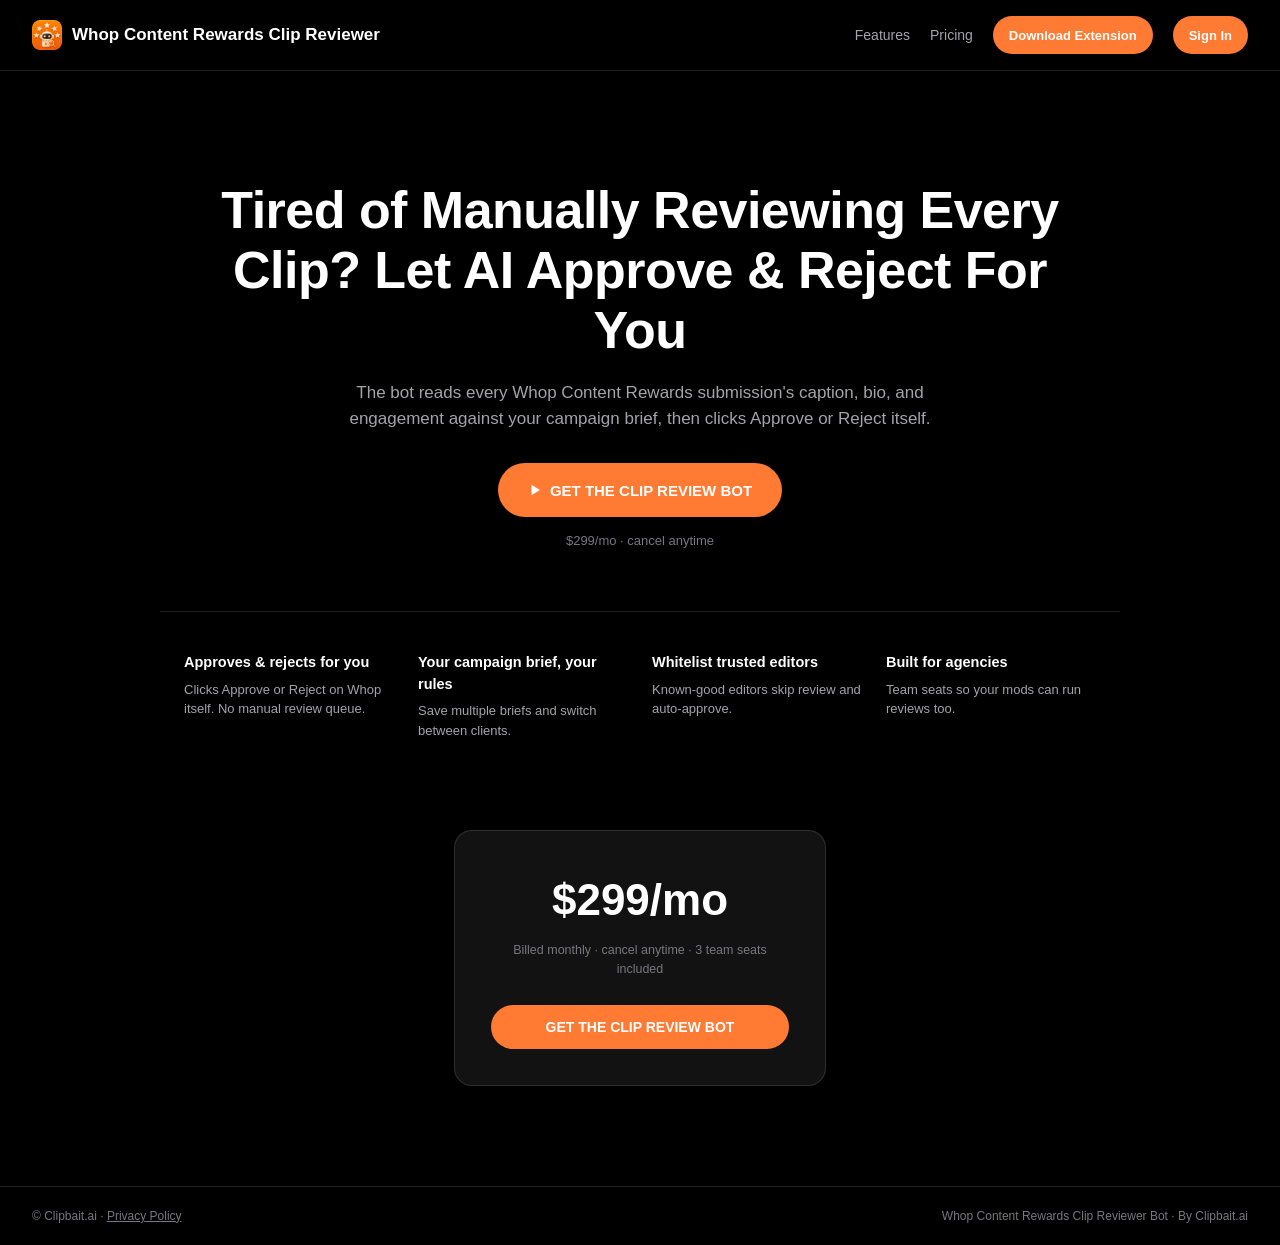
<file: index.html>
<!doctype html>
<html lang="en">
<head>
  <meta charset="utf-8" />
  <meta name="viewport" content="width=device-width, initial-scale=1" />
  <title>Whop Content Rewards Clip Reviewer, Autonomous Clip Reviewing by Clipbait.ai</title>
  <meta name="description" content="An AI browser extension that reviews Whop Content Rewards clips, so clipping agencies can scale without hiring more moderators." />
  <link rel="icon" href="assets/logo.png" />
  <link rel="stylesheet" href="style.css" />
</head>
<body>

  <header class="site-header">
    <a class="brand" href="/">
      <img src="assets/logo.png" alt="" />
      <span>Whop Content Rewards Clip Reviewer</span>
    </a>
    <nav>
      <a href="#features">Features</a>
      <a href="#pricing">Pricing</a>
      <button class="btn btn-primary" id="nav-download-btn">Download Extension</button>
      <button class="btn btn-primary" id="nav-signin-btn">Sign In</button>
    </nav>
  </header>

  <main>
    <section class="hero">
      <h1>Tired of Manually Reviewing Every Clip? Let AI Approve &amp; Reject For You</h1>
      <p class="sub">The bot reads every Whop Content Rewards submission's caption, bio, and engagement against your campaign brief, then clicks Approve or Reject itself.</p>
      <button class="btn btn-primary btn-hero" id="hero-signin-btn">
        <svg width="14" height="14" viewBox="0 0 14 14" fill="none"><path d="M3.5 1.8 L12 7 L3.5 12.2 Z" fill="#ffffff"></path></svg>
        GET THE CLIP REVIEW BOT
      </button>
      <div class="hero-note">$299/mo &middot; cancel anytime</div>
    </section>

    <section class="features" id="features">
      <div class="feature">
        <div class="feature-title">Approves &amp; rejects for you</div>
        <div class="feature-desc">Clicks Approve or Reject on Whop itself. No manual review queue.</div>
      </div>
      <div class="feature">
        <div class="feature-title">Your campaign brief, your rules</div>
        <div class="feature-desc">Save multiple briefs and switch between clients.</div>
      </div>
      <div class="feature">
        <div class="feature-title">Whitelist trusted editors</div>
        <div class="feature-desc">Known-good editors skip review and auto-approve.</div>
      </div>
      <div class="feature">
        <div class="feature-title">Built for agencies</div>
        <div class="feature-desc">Team seats so your mods can run reviews too.</div>
      </div>
    </section>

    <section class="pricing" id="pricing">
      <div class="pricing-card">
        <div class="pricing-price"><span>$299</span>/mo</div>
        <div class="pricing-note">Billed monthly &middot; cancel anytime &middot; 3 team seats included</div>
        <button class="btn btn-primary btn-block" id="pricing-signin-btn">GET THE CLIP REVIEW BOT</button>
      </div>
    </section>
  </main>

  <!-- Download modal -- desktop visitors now skip this entirely (nav-download-btn
       sends them straight to the Chrome Web Store, see main.js). Only ever
       opens for a mobile visitor, since Chrome extensions can't install
       there and the store page itself wouldn't help them. -->
  <div class="modal-backdrop" id="download-backdrop">
    <div class="modal" id="download-modal">
      <button class="modal-close" id="download-close-btn">&times;</button>
      <h2>Download the extension</h2>
      <div class="modal-requirement">Requires desktop Google Chrome (or Edge/Brave). Chrome extensions can't be installed on a phone.</div>
      <p class="modal-sub">You're on a phone right now -- open this page on your computer to install it. This link goes straight back here:</p>
      <div class="modal-link-box" id="modal-link-box">clipreviewbot.clipbait.ai</div>
      <button class="btn btn-primary btn-block" id="modal-copy-link-btn">Copy link</button>
    </div>
  </div>

  <footer class="site-footer">
    <span>&copy; Clipbait.ai &middot; <a href="/privacy.html">Privacy Policy</a></span>
    <span>Whop Content Rewards Clip Reviewer Bot &middot; By Clipbait.ai</span>
  </footer>

  <script src="main.js"></script>
</body>
</html>
</file>
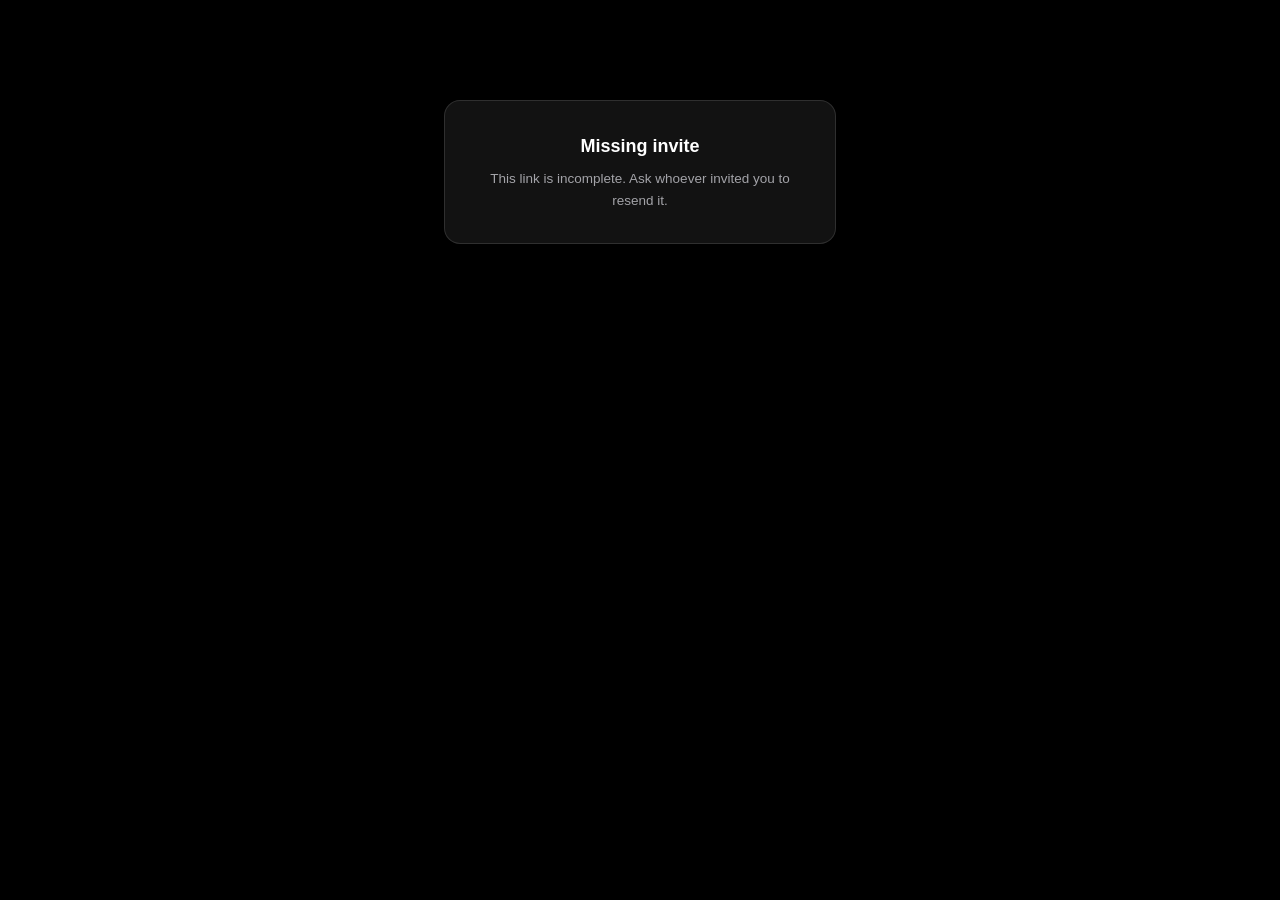
<file: accept-invite.html>
<!doctype html>
<html lang="en">
<head>
  <meta charset="utf-8" />
  <meta name="viewport" content="width=device-width, initial-scale=1" />
  <title>Accept your team invite, Whop Content Rewards Clip Reviewer</title>
  <link rel="icon" href="assets/logo.png" />
  <link rel="stylesheet" href="style.css" />
  <style>
    .connect-wrap { max-width: 440px; margin: 100px auto; padding: 0 24px; text-align: center; }
    .connect-card { background: var(--surface); border: 1px solid var(--border); border-radius: 16px; padding: 32px; }
    .connect-title { font-size: 18px; font-weight: 700; color: var(--text-title); margin-bottom: 8px; }
    .connect-sub { font-size: 13.5px; color: var(--text-secondary); line-height: 1.6; }
    #connect-actions { display: none; flex-direction: column; gap: 10px; margin-top: 20px; }
    #connect-actions.visible { display: flex; }
    .spinner {
      width: 28px; height: 28px; border: 3px solid var(--border); border-top-color: var(--accent);
      border-radius: 50%; margin: 0 auto 16px; animation: spin 0.8s linear infinite;
    }
    .spinner.hidden { display: none; }
    @keyframes spin { to { transform: rotate(360deg); } }
  </style>
</head>
<body>
  <div class="connect-wrap">
    <div class="connect-card">
      <div class="spinner hidden" id="connect-spinner"></div>
      <div class="connect-title" id="connect-title">You're invited to a team</div>
      <div class="connect-sub" id="connect-sub">Sign in with Google to accept and connect the extension. No separate subscription needed, you're joining your team's plan.</div>
      <div id="connect-actions"></div>
    </div>
  </div>
  <script src="accept-invite.js"></script>
</body>
</html>
</file>
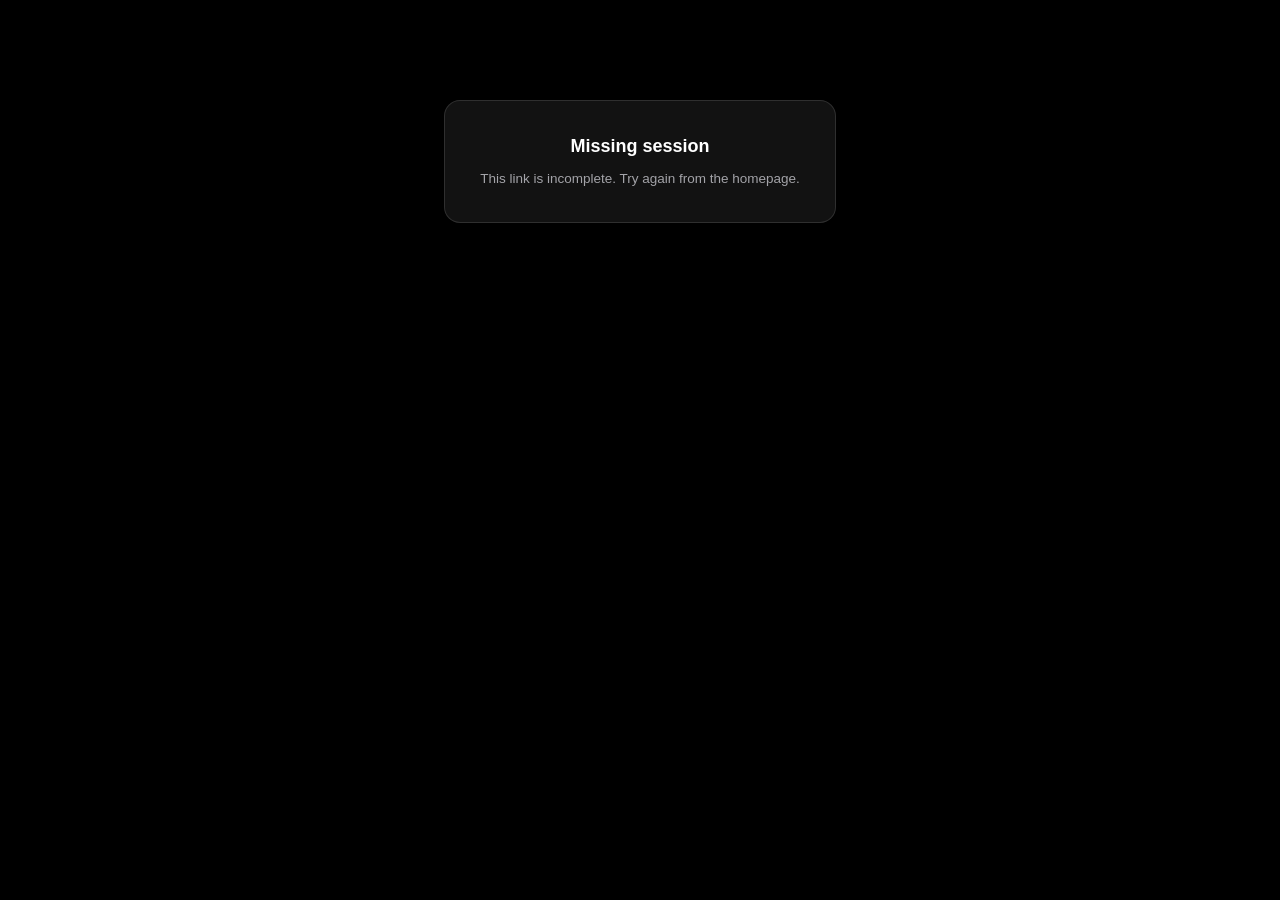
<file: connect.html>
<!doctype html>
<html lang="en">
<head>
  <meta charset="utf-8" />
  <meta name="viewport" content="width=device-width, initial-scale=1" />
  <title>Connecting your extension, Whop Content Rewards Clip Reviewer</title>
  <link rel="icon" href="assets/logo.png" />
  <link rel="stylesheet" href="style.css" />
  <style>
    .connect-wrap { max-width: 440px; margin: 100px auto; padding: 0 24px; text-align: center; }
    .connect-card { background: var(--surface); border: 1px solid var(--border); border-radius: 16px; padding: 32px; }
    .connect-icon { width: 48px; height: 48px; margin: 0 auto 16px; }
    .connect-title { font-size: 18px; font-weight: 700; color: var(--text-title); margin-bottom: 8px; }
    .connect-sub { font-size: 13.5px; color: var(--text-secondary); line-height: 1.6; }
    #connect-actions { display: none; flex-direction: column; gap: 10px; margin-top: 20px; }
    #connect-actions.visible { display: flex; }
    .spinner {
      width: 28px; height: 28px; border: 3px solid var(--border); border-top-color: var(--accent);
      border-radius: 50%; margin: 0 auto 16px; animation: spin 0.8s linear infinite;
    }
    @keyframes spin { to { transform: rotate(360deg); } }
  </style>
</head>
<body>
  <div class="connect-wrap">
    <div class="connect-card">
      <div class="spinner" id="connect-spinner"></div>
      <div class="connect-title" id="connect-title">Connecting your extension…</div>
      <div class="connect-sub" id="connect-sub">Hang tight, this only takes a second.</div>
      <div id="connect-actions"></div>
    </div>
  </div>
  <script src="connect.js"></script>
</body>
</html>
</file>
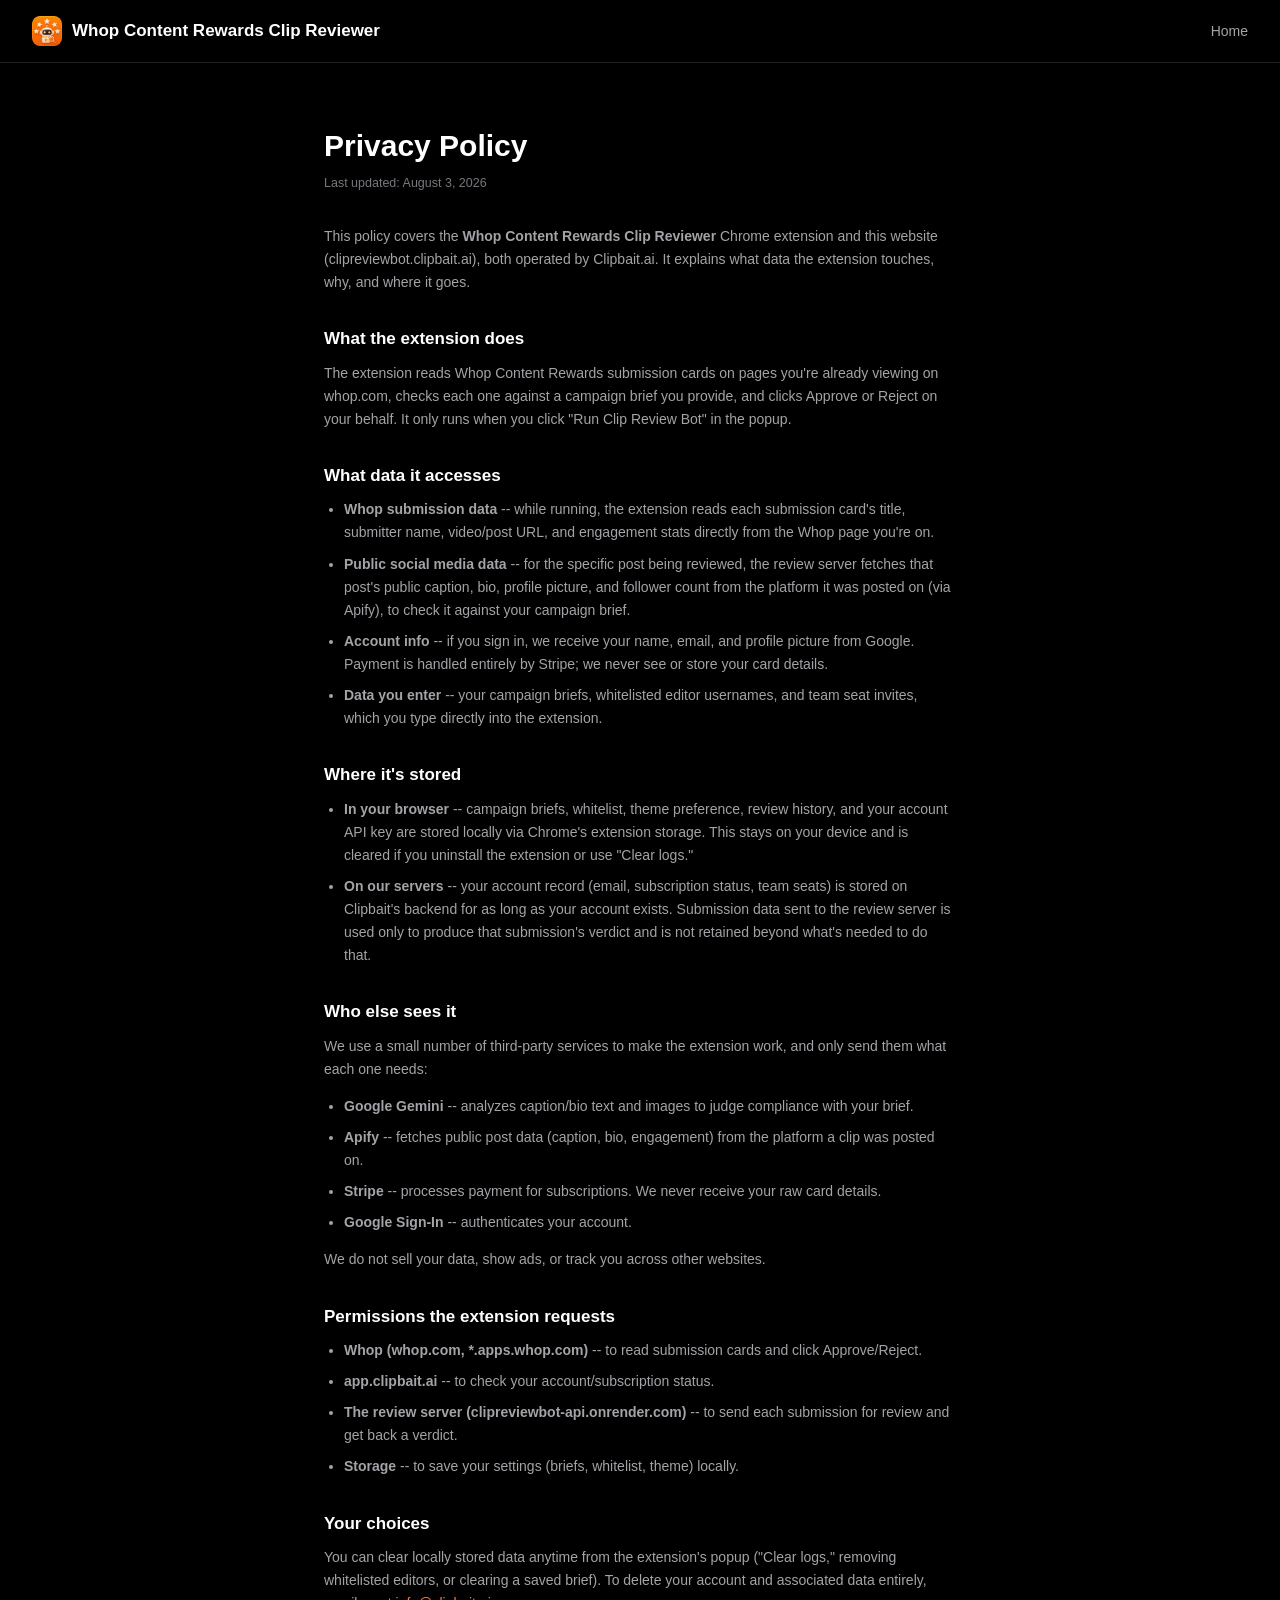
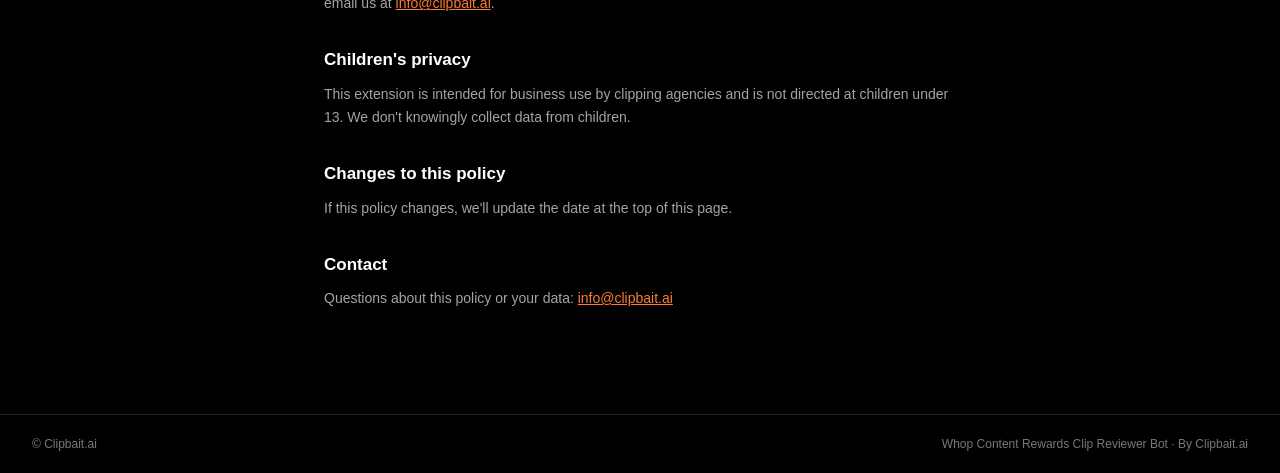
<file: privacy.html>
<!doctype html>
<html lang="en">
<head>
  <meta charset="utf-8" />
  <meta name="viewport" content="width=device-width, initial-scale=1" />
  <title>Privacy Policy, Whop Content Rewards Clip Reviewer</title>
  <meta name="description" content="Privacy policy for the Whop Content Rewards Clip Reviewer Chrome extension by Clipbait.ai." />
  <link rel="icon" href="assets/logo.png" />
  <link rel="stylesheet" href="style.css" />
</head>
<body>

  <header class="site-header">
    <a class="brand" href="/">
      <img src="assets/logo.png" alt="" />
      <span>Whop Content Rewards Clip Reviewer</span>
    </a>
    <nav>
      <a href="/">Home</a>
    </nav>
  </header>

  <main class="legal">
    <h1>Privacy Policy</h1>
    <div class="legal-updated">Last updated: August 3, 2026</div>

    <p>This policy covers the <strong>Whop Content Rewards Clip Reviewer</strong> Chrome extension and this website (clipreviewbot.clipbait.ai), both operated by Clipbait.ai. It explains what data the extension touches, why, and where it goes.</p>

    <h2>What the extension does</h2>
    <p>The extension reads Whop Content Rewards submission cards on pages you're already viewing on whop.com, checks each one against a campaign brief you provide, and clicks Approve or Reject on your behalf. It only runs when you click "Run Clip Review Bot" in the popup.</p>

    <h2>What data it accesses</h2>
    <ul>
      <li><strong>Whop submission data</strong> -- while running, the extension reads each submission card's title, submitter name, video/post URL, and engagement stats directly from the Whop page you're on.</li>
      <li><strong>Public social media data</strong> -- for the specific post being reviewed, the review server fetches that post's public caption, bio, profile picture, and follower count from the platform it was posted on (via Apify), to check it against your campaign brief.</li>
      <li><strong>Account info</strong> -- if you sign in, we receive your name, email, and profile picture from Google. Payment is handled entirely by Stripe; we never see or store your card details.</li>
      <li><strong>Data you enter</strong> -- your campaign briefs, whitelisted editor usernames, and team seat invites, which you type directly into the extension.</li>
    </ul>

    <h2>Where it's stored</h2>
    <ul>
      <li><strong>In your browser</strong> -- campaign briefs, whitelist, theme preference, review history, and your account API key are stored locally via Chrome's extension storage. This stays on your device and is cleared if you uninstall the extension or use "Clear logs."</li>
      <li><strong>On our servers</strong> -- your account record (email, subscription status, team seats) is stored on Clipbait's backend for as long as your account exists. Submission data sent to the review server is used only to produce that submission's verdict and is not retained beyond what's needed to do that.</li>
    </ul>

    <h2>Who else sees it</h2>
    <p>We use a small number of third-party services to make the extension work, and only send them what each one needs:</p>
    <ul>
      <li><strong>Google Gemini</strong> -- analyzes caption/bio text and images to judge compliance with your brief.</li>
      <li><strong>Apify</strong> -- fetches public post data (caption, bio, engagement) from the platform a clip was posted on.</li>
      <li><strong>Stripe</strong> -- processes payment for subscriptions. We never receive your raw card details.</li>
      <li><strong>Google Sign-In</strong> -- authenticates your account.</li>
    </ul>
    <p>We do not sell your data, show ads, or track you across other websites.</p>

    <h2>Permissions the extension requests</h2>
    <ul>
      <li><strong>Whop (whop.com, *.apps.whop.com)</strong> -- to read submission cards and click Approve/Reject.</li>
      <li><strong>app.clipbait.ai</strong> -- to check your account/subscription status.</li>
      <li><strong>The review server (clipreviewbot-api.onrender.com)</strong> -- to send each submission for review and get back a verdict.</li>
      <li><strong>Storage</strong> -- to save your settings (briefs, whitelist, theme) locally.</li>
    </ul>

    <h2>Your choices</h2>
    <p>You can clear locally stored data anytime from the extension's popup ("Clear logs," removing whitelisted editors, or clearing a saved brief). To delete your account and associated data entirely, email us at <a href="mailto:info@clipbait.ai">info@clipbait.ai</a>.</p>

    <h2>Children's privacy</h2>
    <p>This extension is intended for business use by clipping agencies and is not directed at children under 13. We don't knowingly collect data from children.</p>

    <h2>Changes to this policy</h2>
    <p>If this policy changes, we'll update the date at the top of this page.</p>

    <h2>Contact</h2>
    <p>Questions about this policy or your data: <a href="mailto:info@clipbait.ai">info@clipbait.ai</a></p>
  </main>

  <footer class="site-footer">
    <span>&copy; Clipbait.ai</span>
    <span>Whop Content Rewards Clip Reviewer Bot &middot; By Clipbait.ai</span>
  </footer>

</body>
</html>
</file>
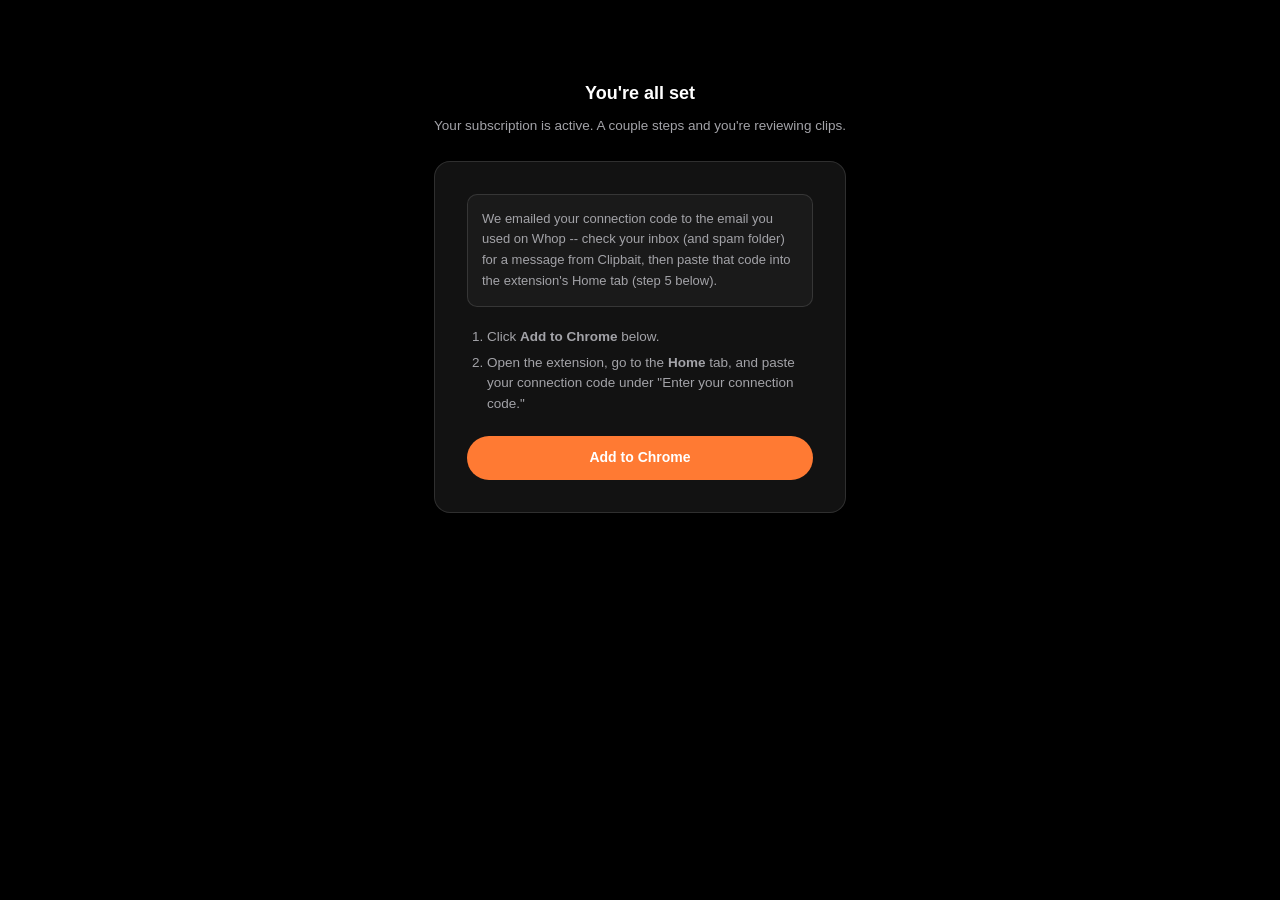
<file: welcome.html>
<!doctype html>
<html lang="en">
<head>
  <meta charset="utf-8" />
  <meta name="viewport" content="width=device-width, initial-scale=1" />
  <title>You're all set, Whop Content Rewards Clip Reviewer</title>
  <link rel="icon" href="assets/logo.png" />
  <link rel="stylesheet" href="style.css" />
  <style>
    .connect-wrap { max-width: 460px; margin: 80px auto; padding: 0 24px; text-align: center; }
    .connect-card { background: var(--surface); border: 1px solid var(--border); border-radius: 16px; padding: 32px; text-align: left; }
    .connect-title { font-size: 18px; font-weight: 700; color: var(--text-title); margin-bottom: 8px; text-align: center; }
    .connect-sub { font-size: 13.5px; color: var(--text-secondary); line-height: 1.6; text-align: center; margin-bottom: 24px; }
    .no-code-note {
      background: var(--surface-alt); border: 1px solid var(--border); border-radius: 10px;
      padding: 14px; font-size: 13px; color: var(--text-secondary); line-height: 1.6; margin-bottom: 20px;
    }
    .no-code-note strong { color: var(--text-primary); }
  </style>
</head>
<body>
  <div class="connect-wrap">
    <div class="connect-title" id="welcome-title">You're all set</div>
    <div class="connect-sub" id="welcome-sub">Your subscription is active. A couple steps and you're reviewing clips.</div>
    <div class="connect-card" id="welcome-card">
      <div id="code-section"></div>
      <ol class="install-steps">
        <li>Click <strong>Add to Chrome</strong> below.</li>
        <li>Open the extension, go to the <strong>Home</strong> tab, and paste your connection code under "Enter your connection code."</li>
      </ol>
      <a class="btn btn-primary btn-block" href="https://chromewebstore.google.com/detail/whop-content-rewards-clip/pchbnkgobclbjfgchbmhafgopeopofph" target="_blank" rel="noopener">Add to Chrome</a>
    </div>
  </div>
  <script src="welcome.js"></script>
</body>
</html>
</file>
<file: style.css>
:root {
  --accent: #ff7a33;
  --accent-ink: #a34715;
  --bg: #000000;
  --surface: #121212;
  --surface-alt: #1a1a1a;
  --border: rgba(255,255,255,0.12);
  --text-title: #ffffff;
  --text-primary: #eaeaea;
  --text-secondary: #a3a3a8;
  --text-tertiary: #77777d;
}

* { box-sizing: border-box; }
html, body { margin: 0; padding: 0; }
body {
  background: var(--bg);
  color: var(--text-primary);
  font-family: -apple-system, BlinkMacSystemFont, "Segoe UI", Roboto, sans-serif;
  line-height: 1.5;
}
a { color: inherit; }
img { max-width: 100%; }

.btn {
  display: inline-flex; align-items: center; justify-content: center; gap: 8px;
  height: 44px; padding: 0 22px; border-radius: 999px; border: none; cursor: pointer;
  font-size: 14px; font-weight: 700; text-decoration: none;
}
.btn-primary { background: var(--accent); color: #fff; }
.btn-primary:hover { background: #ff8a4d; }
.btn-outline { background: transparent; color: var(--text-primary); border: 1px solid var(--border); border-radius: 10px; }
.btn-block { width: 100%; }

/* Header */
.site-header {
  display: flex; align-items: center; justify-content: space-between;
  padding: 16px 32px; border-bottom: 1px solid var(--border);
}
.brand { display: flex; align-items: center; gap: 10px; text-decoration: none; font-weight: 800; font-size: 17px; color: var(--text-title); min-width: 0; }
.brand img { width: 30px; height: 30px; border-radius: 8px; flex-shrink: 0; }
/* Confirmed live bug: the full extension name doesn't fit next to the nav
   buttons below ~700px, and with nothing stopping it, it wrapped to 5 lines
   and physically overlapped the buttons instead of just looking cramped.
   Truncating with an ellipsis keeps the header a single line no matter the
   width; site-header's own flex-wrap below is the second line of defense. */
.brand span { white-space: nowrap; overflow: hidden; text-overflow: ellipsis; min-width: 0; }
.site-header nav { display: flex; align-items: center; gap: 20px; flex-shrink: 0; }
.site-header nav a { text-decoration: none; color: var(--text-secondary); font-size: 14px; }
.site-header nav a:hover { color: var(--text-primary); }
.site-header .btn { height: 38px; padding: 0 16px; font-size: 13px; }

/* Hero */
.hero { max-width: 900px; margin: 0 auto; padding: 110px 24px 60px; text-align: center; }
.hero h1 { font-size: 52px; font-weight: 800; margin: 0 0 20px; color: var(--text-title); line-height: 1.15; letter-spacing: -0.01em; }
.hero .sub { font-size: 17px; color: var(--text-secondary); max-width: 620px; margin: 0 auto; }
.btn-hero { margin-top: 32px; height: 54px; padding: 0 30px; font-size: 15px; }
.hero-note { font-size: 13px; color: var(--text-tertiary); margin-top: 14px; }

/* Features */
.features {
  max-width: 960px; margin: 0 auto; padding: 40px 24px 70px;
  display: grid; grid-template-columns: repeat(4, 1fr); gap: 24px;
  border-top: 1px solid var(--border);
}
.feature-title { font-size: 14.5px; font-weight: 700; color: var(--text-title); margin-bottom: 6px; }
.feature-desc { font-size: 13px; color: var(--text-secondary); line-height: 1.5; }

/* Pricing */
.pricing { max-width: 420px; margin: 0 auto; padding: 20px 24px 100px; }
.pricing-card { background: var(--surface); border: 1px solid var(--border); border-radius: 18px; padding: 36px; text-align: center; }
.pricing-price { font-size: 44px; font-weight: 800; color: var(--text-title); }
.pricing-price span { font-size: 44px; }
.pricing-note { font-size: 12.5px; color: var(--text-tertiary); margin: 8px 0 26px; }

/* Legal pages (privacy policy, etc.) */
.legal { max-width: 680px; margin: 0 auto; padding: 60px 24px 90px; }
.legal h1 { font-size: 30px; font-weight: 800; color: var(--text-title); margin: 0 0 6px; }
.legal-updated { font-size: 12.5px; color: var(--text-tertiary); margin-bottom: 32px; }
.legal h2 { font-size: 17px; font-weight: 700; color: var(--text-title); margin: 32px 0 10px; }
.legal p { font-size: 14px; color: var(--text-secondary); line-height: 1.65; margin: 0 0 14px; }
.legal ul { margin: 0 0 14px; padding-left: 20px; }
.legal li { font-size: 14px; color: var(--text-secondary); line-height: 1.65; margin-bottom: 8px; }
.legal a { color: var(--accent); text-decoration: underline; }

/* Footer */
.site-footer {
  display: flex; align-items: center; justify-content: space-between;
  padding: 20px 32px; border-top: 1px solid var(--border);
  font-size: 12px; color: var(--text-tertiary);
}
.site-footer a { color: var(--text-tertiary); text-decoration: underline; }
.site-footer a:hover { color: var(--text-primary); }

/* Modal */
.modal-backdrop {
  display: none; position: fixed; inset: 0; background: rgba(0,0,0,0.75);
  align-items: center; justify-content: center; padding: 20px; z-index: 100;
}
.modal-backdrop.open { display: flex; }
.modal {
  position: relative; background: var(--surface); border: 1px solid var(--border);
  border-radius: 16px; padding: 28px; width: 100%; max-width: 400px;
}
.modal h2 { margin: 0 0 10px; font-size: 20px; color: var(--text-title); }
.modal-sub { font-size: 13px; color: var(--text-secondary); margin: 0 0 20px; }
.modal-close { all: unset; position: absolute; top: 18px; right: 18px; cursor: pointer; color: var(--text-tertiary); font-size: 20px; line-height: 1; }
.modal-requirement {
  font-size: 12px; font-weight: 600; color: var(--accent-ink); background: rgba(255,122,51,0.12);
  border: 1px solid rgba(255,122,51,0.3); border-radius: 8px; padding: 8px 10px; margin-bottom: 18px; line-height: 1.5;
}
.install-steps { font-size: 13.5px; color: var(--text-secondary); padding-left: 20px; margin: 0 0 22px; }
.install-steps li { margin-bottom: 6px; }
.install-steps code { background: var(--surface-alt); padding: 1px 5px; border-radius: 4px; font-size: 12.5px; }
.connection-code-box {
  background: var(--surface-alt); border: 1px solid var(--border); border-radius: 10px;
  padding: 14px; margin-bottom: 10px;
}
.connection-code-label { font-size: 11.5px; font-weight: 700; text-transform: uppercase; letter-spacing: 0.04em; color: var(--text-tertiary); margin-bottom: 8px; }
.connection-code-value {
  font-family: ui-monospace, SFMono-Regular, Menlo, monospace; font-size: 12.5px; color: var(--text-primary);
  word-break: break-all; line-height: 1.5; margin-bottom: 10px;
}
.connection-code-note { font-size: 12.5px; color: var(--text-secondary); line-height: 1.55; margin: 0 0 20px; }
#download-mobile-content { display: none; }
.modal-link-box {
  background: var(--surface-alt); border: 1px solid var(--border); border-radius: 8px;
  padding: 10px 12px; font-size: 13px; color: var(--text-primary); margin-bottom: 14px; text-align: center;
}

@media (max-width: 760px) {
  .features { grid-template-columns: repeat(2, 1fr); }
  .site-header nav a { display: none; }
}
@media (max-width: 640px) {
  .features { grid-template-columns: 1fr; }
  .hero h1 { font-size: 32px; }
  .hero { padding-top: 90px; }
  /* Confirmed live bug (round 2): the full brand name has nowhere to go
     next to two pill buttons at this width -- it either truncated to "W.."
     or, when hidden outright, dropped the name entirely, which reads as
     broken/unbranded on mobile. Fix: wrap the nav to its own row below the
     logo/name instead of fighting them for the same line -- the name gets
     the full viewport width to itself, buttons get their own row under it. */
  .site-header { padding: 14px 16px; gap: 10px; flex-wrap: wrap; }
  .brand span { white-space: normal; overflow: visible; text-overflow: clip; font-size: 15px; }
  .site-header nav { flex-basis: 100%; justify-content: flex-end; gap: 10px; }
  .site-header .btn { padding: 0 14px; font-size: 12.5px; }
  /* Confirmed live bug: "© Clipbait.ai" and "...By Clipbait.ai" sat right
     next to each other with no wrap room, reading as one run-on line
     ("Clipbait.aiClipbait.ai"). Stacking removes the collision entirely. */
  .site-footer { flex-direction: column; gap: 6px; text-align: center; padding: 20px 16px; }
}
</file>
